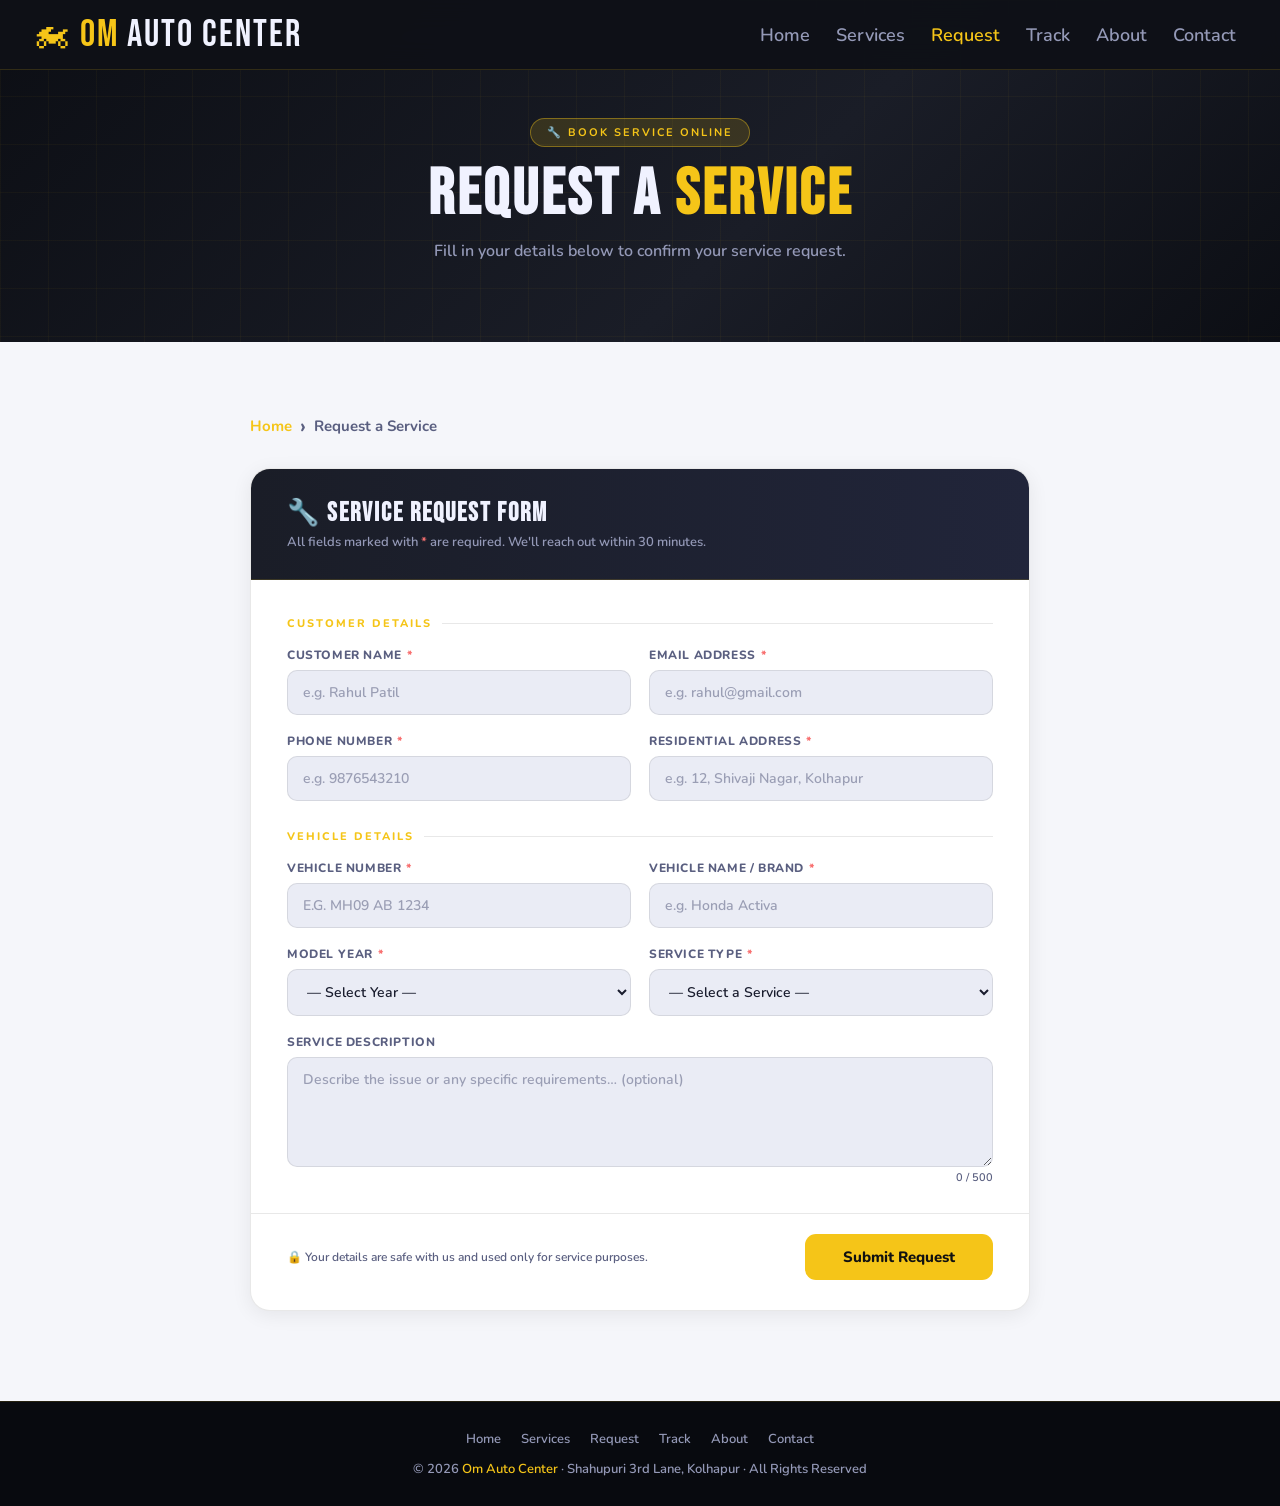
<file: twowheeler/target/classes/static/request.html>
<!DOCTYPE html>
<html lang="en" data-theme="light">

<head>
    <meta charset="UTF-8" />
    <meta name="viewport" content="width=device-width, initial-scale=1.0" />
    <title>Request a Service — Om Auto Center</title>
    <link href="https://fonts.googleapis.com/css2?family=Bebas+Neue&family=Nunito:wght@400;600;700;800&display=swap"
        rel="stylesheet" />

    <!-- Same shared stylesheet -->
    <link rel="stylesheet" href="css/style.css">

    <style>
        /* ══ PAGE HERO (smaller than home hero) ══ */
        .page-hero {
            min-height: 38vh;
            position: relative;
            display: flex;
            align-items: center;
            justify-content: center;
            text-align: center;
            background: linear-gradient(135deg, #0c0e14 0%, #1a1d27 60%, #0c0e14 100%);
            overflow: hidden;
            padding: 100px 20px 60px;
        }

        .page-hero .hero-bg {
            position: absolute;
            inset: 0;
            background: url('https://images.unsplash.com/photo-1558980664-10ea3d24fdb5?w=1400&q=80') center/cover no-repeat;
            opacity: 0.10;
        }

        .page-hero .hero-grid {
            position: absolute;
            inset: 0;
            background-image:
                linear-gradient(rgba(245, 197, 24, 0.04) 1px, transparent 1px),
                linear-gradient(90deg, rgba(245, 197, 24, 0.04) 1px, transparent 1px);
            background-size: 48px 48px;
        }

        .page-hero-content {
            position: relative;
            z-index: 1;
        }

        .page-hero-content .hero-badge {
            display: inline-block;
            background: rgba(245, 197, 24, 0.15);
            border: 1px solid rgba(245, 197, 24, 0.4);
            color: var(--yellow);
            font-size: 11px;
            font-weight: 700;
            letter-spacing: 2px;
            text-transform: uppercase;
            padding: 6px 16px;
            border-radius: 100px;
            margin-bottom: 16px;
        }

        .page-hero-content h1 {
            font-family: 'Bebas Neue', sans-serif;
            font-size: clamp(36px, 7vw, 64px);
            letter-spacing: 3px;
            color: #f0f2ff;
            line-height: 1;
        }

        .page-hero-content h1 span {
            color: var(--yellow);
        }

        .page-hero-content p {
            margin-top: 12px;
            color: #9499b7;
            font-size: clamp(13px, 2vw, 16px);
            font-weight: 600;
            line-height: 1.6;
        }

        /* ══ BREADCRUMB ══ */
        .breadcrumb {
            display: flex;
            align-items: center;
            gap: 8px;
            max-width: 780px;
            margin: 0 auto 28px;
            font-size: 15px;
            font-weight: 700;
            color: var(--text2);
        }

        .breadcrumb a {
            color: var(--yellow);
            text-decoration: none;
            transition: opacity .2s;
        }

        .breadcrumb a:hover {
            opacity: .75;
        }

        .breadcrumb .sep {
            color: var(#000000);
            font-size: 21px;
        }

        /* ══ FORM SECTION ══ */
        #request-form {
            padding: 70px 32px 90px;
            background: var(--bg);
            transition: background .3s;
        }

        /* ══ FORM CARD ══ */
        .form-card {
            max-width: 780px;
            margin: 0 auto;
            background: var(--card);
            border: 1px solid var(--border);
            border-radius: 20px;
            box-shadow: var(--shadow);
            overflow: hidden;
            transition: background .3s;
        }

        /* coloured top strip */
        .form-card-header {
            background: linear-gradient(90deg, #1a1d27, #21253a);
            padding: 28px 36px;
            border-bottom: 1px solid rgba(245, 197, 24, 0.15);
        }

        .form-card-header h2 {
            font-family: 'Bebas Neue', sans-serif;
            font-size: 26px;
            letter-spacing: 2px;
            color: #f0f2ff;
        }

        .form-card-header p {
            font-size: 13px;
            color: #9499b7;
            font-weight: 600;
            margin-top: 4px;
        }

        .form-body {
            padding: 36px 36px 28px;
        }

        /* section divider inside form */
        .form-section-label {
            font-size: 11px;
            font-weight: 800;
            letter-spacing: 2px;
            text-transform: uppercase;
            color: var(--yellow);
            margin-bottom: 16px;
            margin-top: 28px;
            display: flex;
            align-items: center;
            gap: 10px;
        }

        .form-section-label:first-child {
            margin-top: 0;
        }

        .form-section-label::after {
            content: '';
            flex: 1;
            height: 1px;
            background: var(--border);
        }

        /* ══ FORM GRID ══ */
        .form-grid {
            display: grid;
            grid-template-columns: 1fr 1fr;
            gap: 18px;
        }

        .form-group {
            display: flex;
            flex-direction: column;
            gap: 7px;
        }

        .form-group.full {
            grid-column: 1 / -1;
        }

        .form-group label {
            font-size: 12px;
            font-weight: 800;
            color: var(--text2);
            text-transform: uppercase;
            letter-spacing: .6px;
            display: flex;
            align-items: center;
            gap: 5px;
        }

        .required-star {
            color: #f87171;
        }

        .form-group input,
        .form-group select,
        .form-group textarea {
            background: var(--bg2);
            border: 1.5px solid var(--border);
            border-radius: 10px;
            padding: 12px 15px;
            font-family: 'Nunito', sans-serif;
            font-size: 14px;
            font-weight: 600;
            color: var(--text);
            outline: none;
            transition: all .2s;
        }

        .form-group input::placeholder,
        .form-group textarea::placeholder {
            color: var(--text2);
            opacity: .55;
        }

        .form-group input:focus,
        .form-group select:focus,
        .form-group textarea:focus {
            border-color: var(--yellow);
            box-shadow: 0 0 0 3px rgba(245, 197, 24, 0.12);
            background: var(--card);
        }

        /* error state */
        .form-group input.error,
        .form-group select.error,
        .form-group textarea.error {
            border-color: #f87171;
            box-shadow: 0 0 0 3px rgba(248, 113, 113, 0.12);
        }

        .field-error {
            font-size: 11px;
            font-weight: 700;
            color: #f87171;
            display: none;
            margin-top: -2px;
        }

        .field-error.show {
            display: block;
        }

        .form-group select {
            cursor: pointer;
        }

        .form-group textarea {
            resize: vertical;
            min-height: 110px;
        }

        /* character counter */
        .char-count {
            font-size: 11px;
            font-weight: 600;
            color: var(--text2);
            text-align: right;
            margin-top: -4px;
        }

        /* ══ FORM FOOTER ══ */
        .form-footer {
            padding: 20px 36px 30px;
            border-top: 1px solid var(--border);
            display: flex;
            align-items: center;
            justify-content: space-between;
            gap: 16px;
            flex-wrap: wrap;
        }

        .form-note {
            font-size: 12px;
            color: var(--text2);
            font-weight: 600;
            display: flex;
            align-items: center;
            gap: 6px;
        }

        .submit-btn {
            background: var(--yellow);
            color: #111;
            font-family: 'Nunito', sans-serif;
            font-weight: 800;
            font-size: 15px;
            padding: 13px 38px;
            border-radius: 11px;
            border: none;
            cursor: pointer;
            transition: all .2s;
            display: flex;
            align-items: center;
            gap: 8px;
        }

        .submit-btn:hover {
            background: var(--yellow2);
            transform: translateY(-2px);
            box-shadow: 0 8px 24px rgba(245, 197, 24, 0.3);
        }

        .submit-btn:disabled {
            opacity: .6;
            cursor: not-allowed;
            transform: none;
            box-shadow: none;
        }

        /* ══ SUCCESS STATE ══ */
        .success-banner {
            display: none;
            margin: 0 36px 28px;
            padding: 20px 22px;
            background: rgba(34, 197, 94, 0.1);
            border: 1px solid rgba(34, 197, 94, 0.3);
            border-radius: 12px;
            text-align: center;
        }

        .success-banner.show {
            display: block;
        }

        .success-banner .success-icon {
            font-size: 36px;
            margin-bottom: 8px;
        }

        .success-banner h3 {
            font-size: 18px;
            font-weight: 800;
            color: #22c55e;
            margin-bottom: 6px;
        }

        .success-banner p {
            font-size: 14px;
            color: var(--text2);
            font-weight: 600;
        }



        /* ══ MEDIA QUERIES (matching style.css breakpoints) ══ */
        @media (max-width: 1024px) {

            .form-card-header,
            .form-body,
            .form-footer,
            .success-banner {
                padding-left: 28px;
                padding-right: 28px;
            }
        }

        @media (max-width: 768px) {
            #request-form {
                padding: 50px 20px 70px;
            }

            .form-grid {
                grid-template-columns: 1fr;
            }

            .form-card-header {
                padding: 22px 22px;
            }

            .form-body {
                padding: 24px 22px 18px;
            }

            .form-footer {
                padding: 18px 22px 24px;
                flex-direction: column;
                align-items: stretch;
            }

            .submit-btn {
                width: 100%;
                justify-content: center;
            }

            .success-banner {
                margin: 0 22px 22px;
            }

            .page-hero {
                padding: 90px 18px 50px;
            }
        }

        @media (max-width: 600px) {
            #request-form {
                padding: 40px 14px 60px;
            }

            .form-card-header h2 {
                font-size: 22px;
            }

            .breadcrumb {
                font-size: 12px;
            }
        }

        @media (max-width: 400px) {
            #request-form {
                padding: 30px 10px 50px;
            }

            .form-card-header,
            .form-body,
            .form-footer {
                padding-left: 16px;
                padding-right: 16px;
            }

            .success-banner {
                margin: 0 16px 20px;
            }
        }
    </style>
</head>

<body>

    <!-- ══ NAVBAR (exact same as index.html) ══ -->
    <nav>
        <div class="brand">🏍 Om<span> Auto Center</span></div>
        <div class="nav-right">
            <ul class="nav-links" id="navLinks">
                <li><a href="index.html#home">Home</a></li>
                <li><a href="index.html#services">Services</a></li>
                <li><a href="request.html" style="color: var(--yellow);">Request</a></li>
                <li><a href="track.html">Track</a></li>
                <li><a href="index.html#about">About</a></li>
                <li><a href="index.html#contact">Contact</a></li>
            </ul>
            <button class="hamburger" id="hamburger" aria-label="Open menu">☰</button>
        </div>
    </nav>

    <!-- ══ PAGE HERO ══ -->
    <div class="page-hero">
        <div class="hero-bg"></div>
        <div class="hero-grid"></div>
        <div class="page-hero-content">
            <div class="hero-badge">🔧 Book Service Online </div>
            <h1>Request a <span>Service</span></h1>
            <p>Fill in your details below to confirm your service request.</p>
        </div>
    </div>

    <!-- ══ FORM SECTION ══ -->
    <section id="request-form">

        <!-- Breadcrumb -->
        <div class="breadcrumb">
            <a href="index.html">Home</a>
            <span class="sep">›</span>
            <span>Request a Service</span>
        </div>

        <!-- Form Card -->
        <div class="form-card">

            <!-- Card Header -->
            <div class="form-card-header">
                <h2>🔧 Service Request Form</h2>
                <p>All fields marked with <span style="color:#f87171;">*</span> are required. We'll reach out within 30
                    minutes.</p>
            </div>

            <!-- Form Body -->
            <div class="form-body">

                <!-- ── CUSTOMER DETAILS ── -->
                <div class="form-section-label">Customer Details</div>
                <div class="form-grid">

                    <div class="form-group">
                        <label>Customer Name <span class="required-star">*</span></label>
                        <input type="text" id="cust-name" placeholder="e.g. Rahul Patil" autocomplete="name" />
                        <span class="field-error" id="err-name">Please enter your full name.</span>
                    </div>

                    <div class="form-group">
                        <label>Email Address <span class="required-star">*</span></label>
                        <input type="email" id="cust-email" placeholder="e.g. rahul@gmail.com" autocomplete="email" />
                        <span class="field-error" id="err-email">Please enter a valid email address.</span>
                    </div>

                    <div class="form-group">
                        <label>Phone Number <span class="required-star">*</span></label>
                        <input type="tel" id="cust-phone" placeholder="e.g. 9876543210" maxlength="10"
                            autocomplete="tel" />
                        <span class="field-error" id="err-phone">Please enter a valid 10-digit mobile number.</span>
                    </div>

                    <div class="form-group">
                        <label>Residential Address <span class="required-star">*</span></label>
                        <input type="text" id="cust-address" placeholder="e.g. 12, Shivaji Nagar, Kolhapur"
                            autocomplete="street-address" />
                        <span class="field-error" id="err-address">Please enter your address.</span>
                    </div>

                </div>

                <!-- ── VEHICLE DETAILS ── -->
                <div class="form-section-label">Vehicle Details</div>
                <div class="form-grid">

                    <div class="form-group">
                        <label>Vehicle Number <span class="required-star">*</span></label>
                        <input type="text" id="veh-number" placeholder="e.g. MH09 AB 1234"
                            style="text-transform:uppercase;" />
                        <span class="field-error" id="err-veh-number">Please enter your vehicle registration
                            number.</span>
                    </div>

                    <div class="form-group">
                        <label>Vehicle Name / Brand <span class="required-star">*</span></label>
                        <input type="text" id="veh-name" placeholder="e.g. Honda Activa" />
                        <span class="field-error" id="err-veh-name">Please enter the vehicle name or brand.</span>
                    </div>

                    <div class="form-group">
                        <label>Model Year <span class="required-star">*</span></label>
                        <select id="veh-year">
                            <option value="">— Select Year —</option>
                            <option>2026</option>
                            <option>2025</option>
                            <option>2024</option>
                            <option>2023</option>
                            <option>2022</option>
                            <option>2021</option>
                            <option>2020</option>
                            <option>2019</option>
                            <option>2018</option>
                            <option>2017</option>
                            <option>2016</option>
                            <option>2015</option>
                            <option>2014</option>
                            <option>2013</option>
                            <option>2012</option>
                            <option>2011</option>
                            <option>2010</option>
                            <option>Before 2010</option>
                        </select>
                        <span class="field-error" id="err-veh-year">Please select the model year.</span>
                    </div>

                    <div class="form-group">
                        <label>Service Type <span class="required-star">*</span></label>
                        <select id="veh-service">
                            <option value="">— Select a Service —</option>
                            <option>General Repair</option>
                            <option>Oil &amp; Fluid Service</option>
                            <option>Periodic Maintenance</option>
                            <option>Tyre &amp; Wheel</option>
                            <option>Electricals</option>
                            <option>Washing &amp; Detailing</option>
                            <option>Other</option>
                        </select>
                        <span class="field-error" id="err-veh-service">Please select a service type.</span>
                    </div>

                    <!-- Service Description — full width -->
                    <div class="form-group full">
                        <label>Service Description</label>
                        <textarea id="veh-desc"
                            placeholder="Describe the issue or any specific requirements… (optional)"
                            maxlength="500"></textarea>
                        <div class="char-count"><span id="charCount">0</span> / 500</div>
                    </div>

                </div>
            </div>
            <!-- /form-body -->

            <!-- Success Banner (hidden initially) -->
            <div class="success-banner" id="successBanner">
                <div class="success-icon">✅</div>
                <h3>Request Submitted Successfully!</h3>
                <p>We've received your service request.</p>
                <p style="margin-top:8px; font-size:13px;">You can track your service status using your <strong>vehicle number</strong> on the Track page.</p>
            </div>

            <!-- Form Footer -->
            <div class="form-footer">
                <div class="form-note">
                    🔒 Your details are safe with us and used only for service purposes.
                </div>
                <button class="submit-btn" id="submitBtn" onclick="submitForm()">
                    Submit Request
                </button>
            </div>

        </div>
        <!-- /form-card -->

    </section>

    <!-- ══ FOOTER (exact same as index.html) ══ -->
    <footer>
        <div class="footer-links">
            <a href="index.html#home">Home</a>
            <a href="index.html#services">Services</a>
            <a href="request.html">Request</a>
            <a href="track.html">Track</a>
            <a href="index.html#about">About</a>
            <a href="index.html#contact">Contact</a>
        </div>
        <p>© 2026 <span>Om Auto Center</span> · Shahupuri 3rd Lane, Kolhapur · All Rights Reserved</p>
    </footer>

    <!-- Same shared JS -->
    <script src="js/script.js"></script>

    <script>
        /* ── CHARACTER COUNTER ── */
        const textarea = document.getElementById('veh-desc');
        const charCount = document.getElementById('charCount');
        textarea.addEventListener('input', () => {
            charCount.textContent = textarea.value.length;
        });

        /* ── VEHICLE NUMBER: auto-uppercase ── */
        document.getElementById('veh-number').addEventListener('input', function () {
            this.value = this.value.toUpperCase();
        });

        /* ── PHONE: digits only ── */
        document.getElementById('cust-phone').addEventListener('input', function () {
            this.value = this.value.replace(/\D/g, '').slice(0, 10);
        });

        /* ── VALIDATION HELPERS ── */
        function setError(fieldId, errId, show) {
            const field = document.getElementById(fieldId);
            const err = document.getElementById(errId);
            if (show) {
                field.classList.add('error');
                err.classList.add('show');
            } else {
                field.classList.remove('error');
                err.classList.remove('show');
            }
            return !show;
        }

        function validateForm() {
            let valid = true;

            const name = document.getElementById('cust-name').value.trim();
            const email = document.getElementById('cust-email').value.trim();
            const phone = document.getElementById('cust-phone').value.trim();
            const address = document.getElementById('cust-address').value.trim();
            const vNum = document.getElementById('veh-number').value.trim();
            const vName = document.getElementById('veh-name').value.trim();
            const vYear = document.getElementById('veh-year').value;
            const vSvc = document.getElementById('veh-service').value;

            if (!setError('cust-name', 'err-name', !name)) valid = false;
            if (!setError('cust-email', 'err-email', !/^[^\s@]+@[^\s@]+\.[^\s@]+$/.test(email))) valid = false;
            if (!setError('cust-phone', 'err-phone', phone.length !== 10)) valid = false;
            if (!setError('cust-address', 'err-address', !address)) valid = false;
            if (!setError('veh-number', 'err-veh-number', !vNum)) valid = false;
            if (!setError('veh-name', 'err-veh-name', !vName)) valid = false;
            if (!setError('veh-year', 'err-veh-year', !vYear)) valid = false;
            if (!setError('veh-service', 'err-veh-service', !vSvc)) valid = false;

            return valid;
        }

        /* Clear error on input */
        ['cust-name', 'cust-email', 'cust-phone', 'cust-address',
            'veh-number', 'veh-name', 'veh-year', 'veh-service'].forEach(id => {
                const el = document.getElementById(id);
                el.addEventListener('input', () => el.classList.remove('error'));
                el.addEventListener('change', () => el.classList.remove('error'));
            });

        /* ── SUBMIT ── */
       function submitForm() {
    if (!validateForm()) return;

    const btn = document.getElementById('submitBtn');
    btn.disabled = true;
    btn.textContent = 'Submitting…';

    const data = {
        customerName:  document.getElementById('cust-name').value.trim(),
        email:         document.getElementById('cust-email').value.trim(),
        phone:         document.getElementById('cust-phone').value.trim(),
        address:       document.getElementById('cust-address').value.trim(),
        vehicleNumber: document.getElementById('veh-number').value.trim(),
        vehicleName:   document.getElementById('veh-name').value.trim(),
        modelYear:     document.getElementById('veh-year').value,
        serviceType:   document.getElementById('veh-service').value,
        description:   document.getElementById('veh-desc').value.trim()
    };

    fetch('http://localhost:8080/api/service/request', {
        method: 'POST',
        headers: { 'Content-Type': 'application/json' },
        body: JSON.stringify(data)
    })
    .then(res => res.json())
    .then(savedData => {
        // Show success banner
        document.getElementById('successBanner').classList.add('show');
        document.getElementById('successBanner').scrollIntoView({ behavior: 'smooth', block: 'center' });

        // Reset form
        ['cust-name','cust-email','cust-phone','cust-address',
         'veh-number','veh-name','veh-desc'].forEach(id => document.getElementById(id).value = '');
        document.getElementById('veh-year').value = '';
        document.getElementById('veh-service').value = '';
        document.getElementById('charCount').textContent = '0';

        btn.disabled = false;
        btn.textContent = 'Submit Another Request';
        btn.onclick = () => {
            document.getElementById('successBanner').classList.remove('show');
            btn.textContent = 'Submit Request';
            btn.onclick = submitForm;
            window.scrollTo({ top: 0, behavior: 'smooth' });
        };
    })
    .catch(err => {
        alert('Something went wrong. Please make sure the server is running and try again.');
        btn.disabled = false;
        btn.textContent = 'Submit Request';
    });
}
    </script>

</body>

</html>
</file>
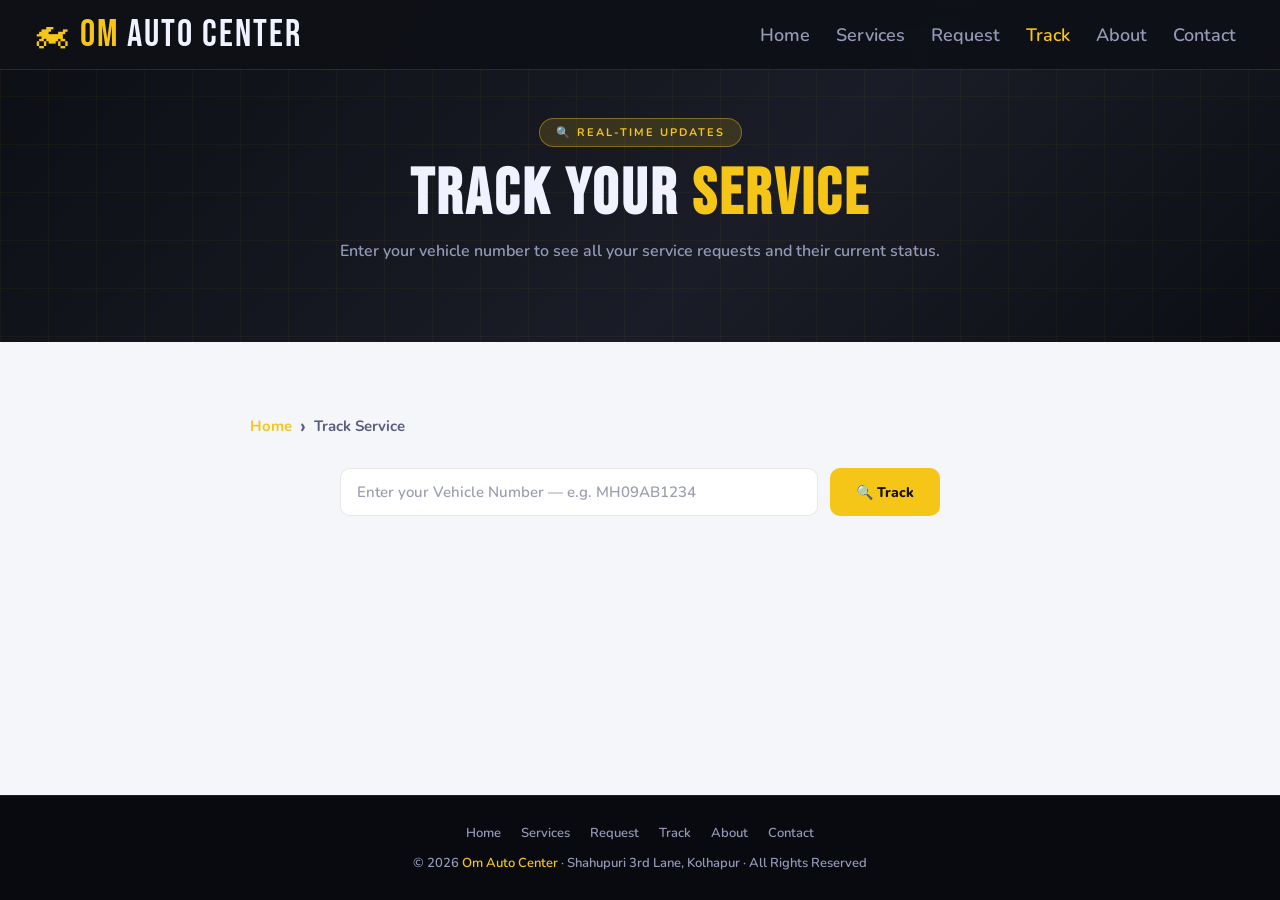
<file: twowheeler/target/classes/static/track.html>
<!DOCTYPE html>
<html lang="en" data-theme="light">
<head>
    <meta charset="UTF-8"/>
    <meta name="viewport" content="width=device-width, initial-scale=1.0"/>
    <title>Track Service — Om Auto Center</title>
    <link href="https://fonts.googleapis.com/css2?family=Bebas+Neue&family=Nunito:wght@400;600;700;800&display=swap" rel="stylesheet"/>

    <!-- Shared stylesheet -->
    <link rel="stylesheet" href="css/style.css">

    <style>

        /* ══ PAGE HERO ══ */
        .page-hero {
            min-height: 38vh;
            position: relative;
            display: flex; align-items: center; justify-content: center; text-align: center;
            background: linear-gradient(135deg, #0c0e14 0%, #1a1d27 60%, #0c0e14 100%);
            overflow: hidden;
            padding: 100px 20px 60px;
        }
        .page-hero .hero-bg {
            position: absolute; inset: 0;
            background: url('https://images.unsplash.com/photo-1558980664-10ea3d24fdb5?w=1400&q=80') center/cover no-repeat;
            opacity: 0.10;
        }
        .page-hero .hero-grid {
            position: absolute; inset: 0;
            background-image:
                linear-gradient(rgba(245,197,24,0.04) 1px, transparent 1px),
                linear-gradient(90deg, rgba(245,197,24,0.04) 1px, transparent 1px);
            background-size: 48px 48px;
        }
        .page-hero-content { position: relative; z-index: 1; }
        .page-hero-content .hero-badge {
            display: inline-block;
            background: rgba(245,197,24,0.15); border: 1px solid rgba(245,197,24,0.4);
            color: var(--yellow); font-size: 11px; font-weight: 700;
            letter-spacing: 2px; text-transform: uppercase;
            padding: 6px 16px; border-radius: 100px; margin-bottom: 16px;
        }
        .page-hero-content h1 {
            font-family: 'Bebas Neue', sans-serif;
            font-size: clamp(36px, 7vw, 64px);
            letter-spacing: 3px; color: #f0f2ff; line-height: 1;
        }
        .page-hero-content h1 span { color: var(--yellow); }
        .page-hero-content p {
            margin-top: 12px; color: #9499b7;
            font-size: clamp(13px, 2vw, 16px); font-weight: 600; line-height: 1.6;
        }

        /* ══ BREADCRUMB ══ */
        .breadcrumb {
            display: flex; align-items: center; gap: 8px;
            max-width: 780px; margin: 0 auto 28px;
            font-size: 15px; font-weight: 700; color: var(--text2);
        }
        .breadcrumb a { color: var(--yellow); text-decoration: none; transition: opacity .2s; }
        .breadcrumb a:hover { opacity: .75; }
        .breadcrumb .sep { font-size: 21px; }

        /* ══ TRACK SECTION ══ */
        #track-section {
            padding: 70px 32px 90px;
            background: var(--bg);
            transition: background .3s;
        }

        /* ══ SEARCH BAR ══ */
        .search-wrap {
            max-width: 600px; margin: 0 auto 40px;
        }
        .search-bar {
            display: flex; gap: 12px;
        }
        .search-bar input {
            flex: 1;
            background: var(--card);
            border: 1.5px solid var(--border);
            border-radius: 10px; padding: 13px 16px;
            font-family: 'Nunito', sans-serif; font-size: 15px; font-weight: 600;
            color: var(--text); outline: none; transition: all .2s;
        }
        .search-bar input::placeholder { color: var(--text2); opacity: .6; }
        .search-bar input:focus {
            border-color: var(--yellow);
            box-shadow: 0 0 0 3px rgba(245,197,24,0.12);
        }
        .search-bar button {
            background: var(--yellow); color: #111;
            font-family: 'Nunito', sans-serif; font-weight: 800; font-size: 14px;
            padding: 13px 26px; border-radius: 10px;
            border: none; cursor: pointer; transition: all .2s; white-space: nowrap;
        }
        .search-bar button:hover { background: var(--yellow2); transform: translateY(-2px); }

        /* ══ RESULTS AREA ══ */
        .results-wrap { max-width: 780px; margin: 0 auto; }

        /* result count label */
        .result-count {
            font-size: 13px; font-weight: 700; color: var(--text2);
            margin-bottom: 18px; display: none;
        }
        .result-count span { color: var(--yellow); font-size: 15px; }

        /* ══ REQUEST CARD ══ */
        .request-card {
            background: var(--card);
            border: 1px solid var(--border);
            border-radius: 16px;
            padding: 24px 26px;
            margin-bottom: 18px;
            box-shadow: var(--shadow);
            transition: all .25s;
            position: relative;
            overflow: hidden;
        }
        .request-card::before {
            content: '';
            position: absolute; top: 0; left: 0; bottom: 0; width: 4px;
            border-radius: 16px 0 0 16px;
        }
        .request-card.status-pending::before    { background: #f97316; }
        .request-card.status-inprogress::before { background: #60a5fa; }
        .request-card.status-completed::before  { background: #22c55e; }

        .request-card:hover { transform: translateY(-3px); box-shadow: 0 12px 32px rgba(0,0,0,0.1); }

        /* card top row */
        .card-top {
            display: flex; align-items: flex-start;
            justify-content: space-between; gap: 12px;
            margin-bottom: 16px; flex-wrap: wrap;
        }
        .card-vehicle h3 {
            font-size: 17px; font-weight: 800; color: var(--text);
            margin-bottom: 3px;
        }
        .card-vehicle p {
            font-size: 13px; font-weight: 700; color: var(--text2);
            letter-spacing: .5px;
        }

        /* status badge */
        .status-badge {
            font-size: 11px; font-weight: 800;
            padding: 5px 14px; border-radius: 100px;
            text-transform: uppercase; letter-spacing: .8px;
            white-space: nowrap; flex-shrink: 0;
        }
        .badge-pending    { background: rgba(249,115,22,0.12); color: #f97316; border: 1px solid rgba(249,115,22,0.25); }
        .badge-inprogress { background: rgba(96,165,250,0.12); color: #60a5fa; border: 1px solid rgba(96,165,250,0.25); }
        .badge-completed  { background: rgba(34,197,94,0.12);  color: #22c55e; border: 1px solid rgba(34,197,94,0.25); }

        /* card details grid */
        .card-details {
            display: grid; grid-template-columns: 1fr 1fr;
            gap: 12px; margin-bottom: 18px;
        }
        .detail-item { display: flex; flex-direction: column; gap: 3px; }
        .detail-label {
            font-size: 11px; font-weight: 700; color: var(--text2);
            text-transform: uppercase; letter-spacing: .8px;
        }
        .detail-value {
            font-size: 14px; font-weight: 700; color: var(--text);
        }

        /* completed date row */
        .completed-date-row {
            display: flex; align-items: center; gap: 8px;
            margin-bottom: 16px;
            padding: 10px 14px;
            background: rgba(34,197,94,0.08);
            border: 1px solid rgba(34,197,94,0.2);
            border-radius: 9px;
            font-size: 13px; font-weight: 700; color: #22c55e;
        }

        /* card bottom row — buttons */
        .card-bottom {
            display: flex; justify-content: flex-end;
            border-top: 1px solid var(--border);
            padding-top: 16px;
        }

        /* delete button */
        .btn-delete {
            background: transparent;
            color: #f87171;
            border: 1.5px solid rgba(248,113,113,0.3);
            font-family: 'Nunito', sans-serif; font-weight: 800; font-size: 13px;
            padding: 9px 20px; border-radius: 9px;
            cursor: pointer; transition: all .2s;
            display: flex; align-items: center; gap: 6px;
        }
        .btn-delete:hover {
            background: rgba(248,113,113,0.1);
            border-color: #f87171;
            transform: translateY(-1px);
        }

        /* view bill button */
        .btn-bill {
            background: var(--yellow); color: #111;
            font-family: 'Nunito', sans-serif; font-weight: 800; font-size: 13px;
            padding: 9px 20px; border-radius: 9px;
            border: none; cursor: pointer; transition: all .2s;
            display: flex; align-items: center; gap: 6px;
        }
        .btn-bill:hover { background: var(--yellow2); transform: translateY(-1px); }

        /* ══ EMPTY / NOT FOUND STATE ══ */
        .not-found {
            text-align: center; padding: 50px 20px;
            display: none;
        }
        .not-found.show { display: block; }
        .not-found .nf-icon { font-size: 48px; margin-bottom: 14px; }
        .not-found h3 { font-size: 18px; font-weight: 800; color: var(--text); margin-bottom: 8px; }
        .not-found p { font-size: 14px; color: var(--text2); font-weight: 600; }

        /* ══ DELETE CONFIRM MODAL ══ */
        .modal-overlay {
            display: none;
            position: fixed; inset: 0; z-index: 1000;
            background: rgba(0,0,0,0.5);
            align-items: center; justify-content: center;
            padding: 20px;
        }
        .modal-overlay.show { display: flex; }
        .modal {
            background: var(--card);
            border: 1px solid var(--border);
            border-radius: 16px;
            padding: 32px 28px;
            max-width: 420px; width: 100%;
            box-shadow: 0 20px 60px rgba(0,0,0,0.3);
            text-align: center;
        }
        .modal-icon { font-size: 40px; margin-bottom: 14px; }
        .modal h3 { font-size: 18px; font-weight: 800; color: var(--text); margin-bottom: 8px; }
        .modal p  { font-size: 14px; color: var(--text2); font-weight: 600; margin-bottom: 24px; line-height: 1.6; }
        .modal-btns { display: flex; gap: 12px; justify-content: center; }
        .btn-cancel {
            background: transparent; color: var(--text);
            font-family: 'Nunito', sans-serif; font-weight: 800; font-size: 14px;
            padding: 11px 24px; border-radius: 9px;
            border: 1.5px solid var(--border); cursor: pointer; transition: all .2s;
        }
        .btn-cancel:hover { border-color: var(--text2); }
        .btn-confirm-delete {
            background: #f87171; color: #fff;
            font-family: 'Nunito', sans-serif; font-weight: 800; font-size: 14px;
            padding: 11px 24px; border-radius: 9px;
            border: none; cursor: pointer; transition: all .2s;
        }
        .btn-confirm-delete:hover { background: #ef4444; }

        /* ══ MEDIA QUERIES ══ */
        @media (max-width: 768px) {
            #track-section { padding: 50px 20px 70px; }
            .search-bar { flex-direction: column; }
            .search-bar input, .search-bar button { width: 100%; }
            .card-details { grid-template-columns: 1fr; gap: 10px; }
            .page-hero { padding: 90px 18px 50px; }
            .request-card { padding: 20px 18px; }
        }
        @media (max-width: 600px) {
            .card-top { flex-direction: column; align-items: flex-start; }
            .breadcrumb { font-size: 12px; }
        }
        @media (max-width: 400px) {
            #track-section { padding: 30px 10px 50px; }
            .request-card { padding: 16px 14px; }
        }

        /* ══ PUSH FOOTER TO BOTTOM ══ */
        body {
            display: flex;
            flex-direction: column;
            min-height: 100vh;
            }

#track-section {
    flex: 1;
}
    </style>
</head>
<body>

<!-- ══ NAVBAR ══ -->
<nav>
    <div class="brand">🏍 Om<span> Auto Center</span></div>
    <div class="nav-right">
        <ul class="nav-links" id="navLinks">
            <li><a href="index.html#home">Home</a></li>
            <li><a href="index.html#services">Services</a></li>
            <li><a href="request.html">Request</a></li>
            <li><a href="track.html" style="color: var(--yellow);">Track</a></li>
            <li><a href="index.html#about">About</a></li>
            <li><a href="index.html#contact">Contact</a></li>
        </ul>
        <button class="hamburger" id="hamburger" aria-label="Open menu">☰</button>
    </div>
</nav>

<!-- ══ PAGE HERO ══ -->
<div class="page-hero">
    <div class="hero-bg"></div>
    <div class="hero-grid"></div>
    <div class="page-hero-content">
        <div class="hero-badge">🔍 Real-Time Updates</div>
        <h1>Track Your <span>Service</span></h1>
        <p>Enter your vehicle number to see all your service requests and their current status.</p>
    </div>
</div>

<!-- ══ TRACK SECTION ══ -->
<section id="track-section">

    <!-- Breadcrumb -->
    <div class="breadcrumb">
        <a href="index.html">Home</a>
        <span class="sep">›</span>
        <span>Track Service</span>
    </div>

    <!-- Search Bar -->
    <div class="search-wrap">
        <div class="search-bar">
            <input
                    type="text"
                    id="vehicleInput"
                    placeholder="Enter your Vehicle Number — e.g. MH09AB1234"
                    autocomplete="off"
            />
            <button onclick="trackRequests()">🔍 Track</button>
        </div>
    </div>

    <!-- Results -->
    <div class="results-wrap">

        <!-- Result count -->
        <div class="result-count" id="resultCount">
            Showing <span id="countNum">0</span> request(s) for your vehicle
        </div>

        <!-- Cards list -->
        <div id="cardsList"></div>

        <!-- Not found -->
        <div class="not-found" id="notFound">
            <div class="nf-icon">🔍</div>
            <h3>No Requests Found</h3>
            <p>No service requests found for that vehicle number.<br>Please check and try again.</p>
        </div>

    </div>
</section>

<!-- ══ DELETE CONFIRM MODAL ══ -->
<div class="modal-overlay" id="deleteModal">
    <div class="modal">
        <div class="modal-icon">🗑️</div>
        <h3>Delete Request?</h3>
        <p>Are you sure you want to delete this service request? This action cannot be undone.</p>
        <div class="modal-btns">
            <button class="btn-cancel" onclick="closeModal()">Cancel</button>
            <button class="btn-confirm-delete" onclick="confirmDelete()">Yes, Delete</button>
        </div>
    </div>
</div>

<!-- ══ FOOTER ══ -->
<footer>
    <div class="footer-links">
        <a href="index.html#home">Home</a>
        <a href="index.html#services">Services</a>
        <a href="request.html">Request</a>
        <a href="track.html">Track</a>
        <a href="index.html#about">About</a>
        <a href="index.html#contact">Contact</a>
    </div>
    <p>© 2026 <span>Om Auto Center</span> · Shahupuri 3rd Lane, Kolhapur · All Rights Reserved</p>
</footer>

<!-- Shared JS -->
<script src="js/script.js"></script>

<script>
    let deleteTargetId = null;

    /* ── TRACK REQUESTS ── */
    function trackRequests() {
        const input = document.getElementById('vehicleInput').value.trim();
        if (!input) {
            alert('Please enter your vehicle number.');
            return;
        }

        const cardsList  = document.getElementById('cardsList');
        const notFound   = document.getElementById('notFound');
        const resultCount = document.getElementById('resultCount');

        // Reset
        cardsList.innerHTML = '';
        notFound.classList.remove('show');
        resultCount.style.display = 'none';

        fetch(`http://localhost:8080/api/service/track?vehicleNumber=${encodeURIComponent(input)}`)
            .then(res => res.json())
            .then(data => {
                if (!data || data.length === 0) {
                    notFound.classList.add('show');
                    return;
                }

                // Show count
                document.getElementById('countNum').textContent = data.length;
                resultCount.style.display = 'block';

                // Render cards
                data.forEach(req => {
                    cardsList.innerHTML += buildCard(req);
                });
            })
            .catch(() => {
                alert('Something went wrong. Please make sure the server is running.');
            });
    }

    /* ── BUILD CARD HTML ── */
    function buildCard(req) {
        const status = req.status;

        // Status badge class
        let badgeClass = '';
        let badgeLabel = '';
        if (status === 'Pending') {
            badgeClass = 'badge-pending';
            badgeLabel = '🟡 Pending';
        } else if (status === 'In Progress') {
            badgeClass = 'badge-inprogress';
            badgeLabel = '🔵 In Progress';
        } else if (status === 'Completed') {
            badgeClass = 'badge-completed';
            badgeLabel = '🟢 Completed';
        }

        // Card left border class
        let cardClass = '';
        if (status === 'Pending')     cardClass = 'status-pending';
        if (status === 'In Progress') cardClass = 'status-inprogress';
        if (status === 'Completed')   cardClass = 'status-completed';

        // Completed date row (only when completed)
        let completedDateRow = '';
        if (status === 'Completed' && req.completedAt) {
            completedDateRow = `
                <div class="completed-date-row">
                    ✅ Service completed on: <strong>${formatDate(req.completedAt)}</strong>
                </div>`;
        }

        // Bottom button
        let bottomBtn = '';
        if (status === 'Pending') {
            bottomBtn = `
                <button class="btn-delete" onclick="openDeleteModal(${req.id})">
                    🗑️ Delete Request
                </button>`;
        } else if (status === 'Completed') {
            bottomBtn = `
                <button class="btn-bill" onclick="viewBill(${req.id})">
                    🧾 View Bill
                </button>`;
        }

        return `
        <div class="request-card ${cardClass}" id="card-${req.id}">
            <div class="card-top">
                <div class="card-vehicle">
                    <h3>${req.vehicleName}</h3>
                    <p>${req.vehicleNumber}</p>
                </div>
                <span class="status-badge ${badgeClass}">${badgeLabel}</span>
            </div>

            <div class="card-details">
                <div class="detail-item">
                    <span class="detail-label">Service Type</span>
                    <span class="detail-value">${req.serviceType}</span>
                </div>
                <div class="detail-item">
                    <span class="detail-label">Submitted On</span>
                    <span class="detail-value">${formatDate(req.submittedAt)}</span>
                </div>
            </div>

            ${completedDateRow}

            <div class="card-bottom">
                ${bottomBtn}
            </div>
        </div>`;
    }

    /* ── FORMAT DATE ── */
    function formatDate(dateStr) {
        if (!dateStr) return '—';
        const d = new Date(dateStr);
        return d.toLocaleDateString('en-IN', { day: '2-digit', month: 'short', year: 'numeric' });
    }

    /* ── DELETE MODAL ── */
    function openDeleteModal(id) {
        deleteTargetId = id;
        document.getElementById('deleteModal').classList.add('show');
    }

    function closeModal() {
        deleteTargetId = null;
        document.getElementById('deleteModal').classList.remove('show');
    }

    function confirmDelete() {
        if (!deleteTargetId) return;

        fetch(`http://localhost:8080/api/service/request/${deleteTargetId}`, {
            method: 'DELETE'
        })
        .then(res => {
            if (res.ok) {
                // Remove card from UI
                document.getElementById(`card-${deleteTargetId}`).remove();
                closeModal();

                // Update count
                const remaining = document.querySelectorAll('.request-card').length;
                document.getElementById('countNum').textContent = remaining;

                // Show not found if no cards left
                if (remaining === 0) {
                    document.getElementById('resultCount').style.display = 'none';
                    document.getElementById('notFound').classList.add('show');
                }
            } else {
                alert('Could not delete. Please try again.');
                closeModal();
            }
        })
        .catch(() => {
            alert('Something went wrong. Please try again.');
            closeModal();
        });
    }

    /* ── VIEW BILL (placeholder for now) ── */
    function viewBill(id) {
        alert('Bill feature coming soon for Request ID: ' + id);
    }

    /* ── ENTER KEY on search ── */
    document.getElementById('vehicleInput').addEventListener('keydown', function (e) {
        if (e.key === 'Enter') trackRequests();
    });

    /* ── CLOSE MODAL on overlay click ── */
    document.getElementById('deleteModal').addEventListener('click', function (e) {
        if (e.target === this) closeModal();
    });
</script>

</body>
</html>
</file>
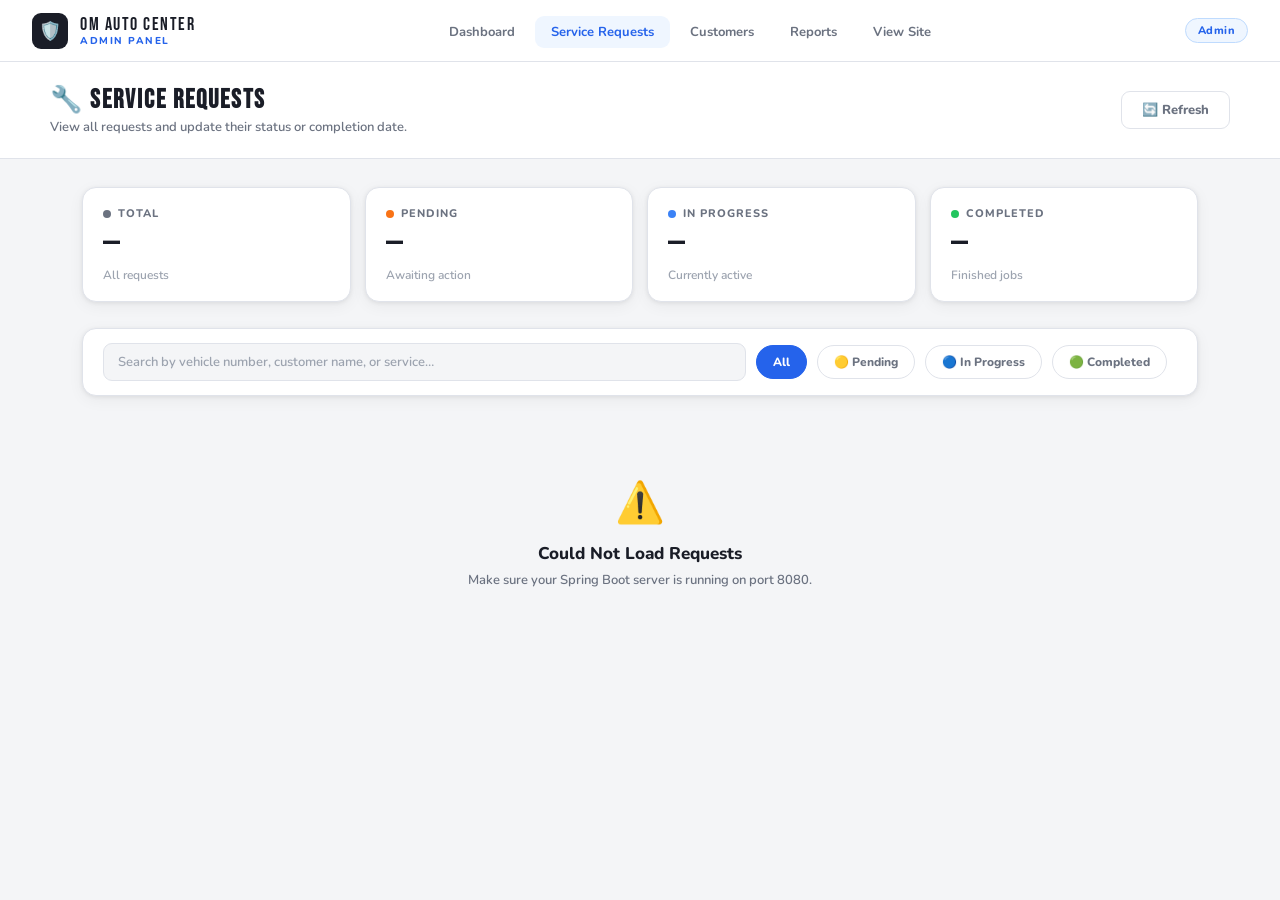
<file: twowheeler/target/classes/static/admin/admin-service.html>
<!DOCTYPE html>
<html lang="en">

<head>
    <meta charset="UTF-8" />
    <meta name="viewport" content="width=device-width, initial-scale=1.0" />
    <title>Update Service Status — Om Auto Center Admin</title>
    <link href="https://fonts.googleapis.com/css2?family=Bebas+Neue&family=Nunito:wght@400;600;700;800&display=swap"
          rel="stylesheet" />

    <style>
        /* ══ RESET & BASE ══ */
        *, *::before, *::after { box-sizing: border-box; margin: 0; padding: 0; }

        :root {
            --bg:       #f4f5f7;
            --bg2:      #eaecf0;
            --card:     #ffffff;
            --border:   #e0e3ea;
            --text:     #1a1d27;
            --text2:    #6b7280;
            --text3:    #9ca3af;
            --accent:   #2563eb;
            --accent2:  #1d4ed8;
            --shadow:   0 1px 4px rgba(0,0,0,0.07), 0 4px 16px rgba(0,0,0,0.05);
            --radius:   14px;
            --radius-sm:9px;
        }

        body {
            font-family: 'Nunito', sans-serif;
            background: var(--bg);
            color: var(--text);
            min-height: 100vh;
            display: flex;
            flex-direction: column;
        }

        /* ══ ADMIN NAVBAR ══ */
        .admin-nav {
            background: #ffffff;
            border-bottom: 1.5px solid var(--border);
            height: 62px;
            display: flex;
            align-items: center;
            justify-content: space-between;
            padding: 0 32px;
            position: sticky;
            top: 0;
            z-index: 200;
        }

        .nav-brand {
            display: flex;
            align-items: center;
            gap: 12px;
        }

        .nav-logo-box {
            width: 36px;
            height: 36px;
            background: #1a1d27;
            border-radius: 9px;
            display: flex;
            align-items: center;
            justify-content: center;
            font-size: 18px;
            flex-shrink: 0;
        }

        .nav-brand-text {
            display: flex;
            flex-direction: column;
            line-height: 1.2;
        }

        .nav-brand-name {
            font-family: 'Bebas Neue', sans-serif;
            font-size: 18px;
            letter-spacing: 1.5px;
            color: #1a1d27;
        }

        .nav-brand-sub {
            font-size: 10px;
            font-weight: 800;
            color: var(--accent);
            text-transform: uppercase;
            letter-spacing: 1.5px;
        }

        .nav-links {
            display: flex;
            align-items: center;
            gap: 4px;
            list-style: none;
        }

        .nav-links a {
            text-decoration: none;
            font-size: 13px;
            font-weight: 700;
            color: var(--text2);
            padding: 7px 16px;
            border-radius: var(--radius-sm);
            transition: all .2s;
        }

        .nav-links a:hover {
            background: var(--bg);
            color: var(--text);
        }

        .nav-links a.active {
            background: #eff6ff;
            color: var(--accent);
        }

        .nav-right {
            display: flex;
            align-items: center;
            gap: 12px;
        }

        .admin-badge {
            font-size: 11px;
            font-weight: 800;
            padding: 4px 12px;
            border-radius: 100px;
            background: #eff6ff;
            color: var(--accent);
            border: 1px solid #bfdbfe;
            letter-spacing: .5px;
        }

        .hamburger-admin {
            display: none;
            background: none;
            border: none;
            font-size: 22px;
            cursor: pointer;
            color: var(--text);
        }

        /* ══ PAGE HEADER ══ */
        .page-header {
            background: #ffffff;
            border-bottom: 1.5px solid var(--border);
            padding: 22px 32px;
        }

        .page-header-inner {
            max-width: 1180px;
            margin: 0 auto;
            display: flex;
            align-items: center;
            justify-content: space-between;
            gap: 16px;
            flex-wrap: wrap;
        }

        .page-header h1 {
            font-family: 'Bebas Neue', sans-serif;
            font-size: 26px;
            letter-spacing: 2px;
            color: var(--text);
        }

        .page-header p {
            font-size: 13px;
            color: var(--text2);
            font-weight: 600;
            margin-top: 2px;
        }

        .header-actions {
            display: flex;
            gap: 10px;
            align-items: center;
        }

        .refresh-btn {
            font-family: 'Nunito', sans-serif;
            font-size: 13px;
            font-weight: 800;
            padding: 9px 20px;
            border-radius: var(--radius-sm);
            border: 1.5px solid var(--border);
            background: #ffffff;
            color: var(--text2);
            cursor: pointer;
            transition: all .2s;
            display: flex;
            align-items: center;
            gap: 6px;
        }

        .refresh-btn:hover {
            border-color: var(--accent);
            color: var(--accent);
            background: #eff6ff;
        }

        /* ══ MAIN CONTENT ══ */
        .main {
            max-width: 1180px;
            margin: 0 auto;
            padding: 28px 32px 60px;
            width: 100%;
            flex: 1;
        }

        /* ══ SUMMARY STRIP ══ */
        .summary-grid {
            display: grid;
            grid-template-columns: repeat(4, minmax(0, 1fr));
            gap: 14px;
            margin-bottom: 26px;
        }

        .summary-card {
            background: var(--card);
            border: 1px solid var(--border);
            border-radius: var(--radius);
            padding: 18px 20px;
            box-shadow: var(--shadow);
            display: flex;
            flex-direction: column;
            gap: 6px;
        }

        .summary-label {
            font-size: 11px;
            font-weight: 800;
            color: var(--text2);
            text-transform: uppercase;
            letter-spacing: 1px;
            display: flex;
            align-items: center;
            gap: 7px;
        }

        .summary-dot {
            width: 8px;
            height: 8px;
            border-radius: 50%;
            flex-shrink: 0;
        }

        .dot-all      { background: #6b7280; }
        .dot-pending  { background: #f97316; }
        .dot-progress { background: #3b82f6; }
        .dot-done     { background: #22c55e; }

        .summary-value {
            font-family: 'Bebas Neue', sans-serif;
            font-size: 34px;
            letter-spacing: 1px;
            color: var(--text);
            line-height: 1;
        }

        .summary-sub {
            font-size: 12px;
            font-weight: 600;
            color: var(--text3);
        }

        /* ══ TOOLBAR ══ */
        .toolbar {
            background: var(--card);
            border: 1px solid var(--border);
            border-radius: var(--radius);
            padding: 14px 20px;
            display: flex;
            align-items: center;
            gap: 10px;
            flex-wrap: wrap;
            margin-bottom: 20px;
            box-shadow: var(--shadow);
        }

        .toolbar input {
            flex: 1;
            min-width: 200px;
            font-family: 'Nunito', sans-serif;
            font-size: 13px;
            font-weight: 600;
            padding: 9px 14px;
            border-radius: var(--radius-sm);
            border: 1.5px solid var(--border);
            background: var(--bg);
            color: var(--text);
            outline: none;
            transition: all .2s;
        }

        .toolbar input::placeholder { color: var(--text3); }

        .toolbar input:focus {
            border-color: var(--accent);
            background: #fff;
            box-shadow: 0 0 0 3px rgba(37,99,235,0.10);
        }

        .filter-btn {
            font-family: 'Nunito', sans-serif;
            font-size: 12px;
            font-weight: 800;
            padding: 8px 16px;
            border-radius: 100px;
            border: 1.5px solid var(--border);
            background: transparent;
            color: var(--text2);
            cursor: pointer;
            transition: all .2s;
            white-space: nowrap;
        }

        .filter-btn:hover {
            background: var(--bg2);
            color: var(--text);
        }

        .filter-btn.active {
            background: var(--accent);
            color: #fff;
            border-color: var(--accent);
        }

        .result-label {
            margin-left: auto;
            font-size: 12px;
            font-weight: 700;
            color: var(--text2);
            white-space: nowrap;
        }

        /* ══ CARDS LIST ══ */
        .cards-list {
            display: flex;
            flex-direction: column;
            gap: 14px;
        }

        /* ══ REQUEST CARD ══ */
        .req-card {
            background: var(--card);
            border: 1px solid var(--border);
            border-radius: var(--radius);
            box-shadow: var(--shadow);
            overflow: hidden;
            transition: transform .2s, box-shadow .2s;
            border-left: 4px solid transparent;
        }

        .req-card:hover {
            transform: translateY(-2px);
            box-shadow: 0 6px 24px rgba(0,0,0,0.09);
        }

        .req-card.st-pending    { border-left-color: #f97316; }
        .req-card.st-progress   { border-left-color: #3b82f6; }
        .req-card.st-completed  { border-left-color: #22c55e; }

        /* card top */
        .card-top {
            padding: 18px 22px 14px;
            display: flex;
            align-items: flex-start;
            justify-content: space-between;
            gap: 12px;
            flex-wrap: wrap;
        }

        .card-veh h3 {
            font-size: 16px;
            font-weight: 800;
            color: var(--text);
            margin-bottom: 3px;
        }

        .card-veh p {
            font-size: 12px;
            font-weight: 700;
            color: var(--text2);
            letter-spacing: .3px;
        }

        .status-badge {
            font-size: 11px;
            font-weight: 800;
            padding: 5px 14px;
            border-radius: 100px;
            text-transform: uppercase;
            letter-spacing: .8px;
            white-space: nowrap;
            flex-shrink: 0;
        }

        .badge-pending  { background: rgba(249,115,22,0.12); color: #c2410c; border: 1px solid rgba(249,115,22,0.3); }
        .badge-progress { background: rgba(59,130,246,0.12); color: #1d4ed8; border: 1px solid rgba(59,130,246,0.3); }
        .badge-done     { background: rgba(34,197,94,0.12);  color: #15803d; border: 1px solid rgba(34,197,94,0.3);  }

        /* card info grid */
        .card-info {
            padding: 0 22px 16px;
            display: grid;
            grid-template-columns: repeat(4, minmax(0,1fr));
            gap: 16px;
            border-bottom: 1px solid var(--border);
        }

        .info-item { display: flex; flex-direction: column; gap: 4px; }

        .info-lbl {
            font-size: 10px;
            font-weight: 800;
            color: var(--text3);
            text-transform: uppercase;
            letter-spacing: 1px;
        }

        .info-val {
            font-size: 13px;
            font-weight: 700;
            color: var(--text);
        }

        /* card controls */
        .card-controls {
            padding: 14px 22px;
            display: flex;
            align-items: center;
            gap: 14px;
            flex-wrap: wrap;
            background: #fafbfc;
            border-top: 1px solid var(--border);
        }

        .ctrl-label {
            font-size: 12px;
            font-weight: 800;
            color: var(--text2);
            text-transform: uppercase;
            letter-spacing: .6px;
            flex-shrink: 0;
        }

        .status-select {
            font-family: 'Nunito', sans-serif;
            font-size: 13px;
            font-weight: 700;
            padding: 8px 12px;
            border-radius: var(--radius-sm);
            border: 1.5px solid var(--border);
            background: #fff;
            color: var(--text);
            cursor: pointer;
            outline: none;
            transition: border-color .2s;
        }

        .status-select:focus { border-color: var(--accent); }

        .date-group {
            display: none;
            align-items: center;
            gap: 8px;
        }

        .date-group.show { display: flex; }

        .date-group label {
            font-size: 12px;
            font-weight: 700;
            color: var(--text2);
            white-space: nowrap;
        }

        .date-input {
            font-family: 'Nunito', sans-serif;
            font-size: 13px;
            font-weight: 700;
            padding: 8px 12px;
            border-radius: var(--radius-sm);
            border: 1.5px solid var(--border);
            background: #fff;
            color: var(--text);
            outline: none;
            transition: border-color .2s;
        }

        .date-input:focus { border-color: var(--accent); }

        .save-btn {
            margin-left: auto;
            font-family: 'Nunito', sans-serif;
            font-size: 13px;
            font-weight: 800;
            padding: 9px 24px;
            border-radius: var(--radius-sm);
            border: none;
            background: var(--accent);
            color: #fff;
            cursor: pointer;
            transition: all .2s;
            display: flex;
            align-items: center;
            gap: 6px;
        }

        .save-btn:hover {
            background: var(--accent2);
            transform: translateY(-1px);
        }

        .save-btn:disabled {
            opacity: .6;
            cursor: not-allowed;
            transform: none;
        }

        /* ══ TOAST ══ */
        .toast {
            position: fixed;
            bottom: 28px;
            right: 28px;
            z-index: 9999;
            background: #1a1d27;
            color: #fff;
            font-family: 'Nunito', sans-serif;
            font-size: 13px;
            font-weight: 700;
            padding: 13px 20px;
            border-radius: var(--radius-sm);
            display: flex;
            align-items: center;
            gap: 8px;
            transform: translateY(80px);
            opacity: 0;
            transition: all .3s ease;
            pointer-events: none;
        }

        .toast.show {
            transform: translateY(0);
            opacity: 1;
        }

        /* ══ EMPTY STATE ══ */
        .empty-state {
            text-align: center;
            padding: 60px 20px;
            display: none;
        }

        .empty-state.show { display: block; }

        .empty-icon { font-size: 40px; margin-bottom: 12px; }

        .empty-state h3 {
            font-size: 17px;
            font-weight: 800;
            color: var(--text);
            margin-bottom: 6px;
        }

        .empty-state p {
            font-size: 13px;
            color: var(--text2);
            font-weight: 600;
        }

        /* ══ LOADING ══ */
        .loading-state {
            text-align: center;
            padding: 60px 20px;
            font-size: 14px;
            font-weight: 700;
            color: var(--text2);
        }

        /* ══ MOBILE NAV ══ */
        .mobile-nav {
            display: none;
            flex-direction: column;
            background: #fff;
            border-bottom: 1.5px solid var(--border);
            padding: 12px 20px;
            gap: 4px;
        }

        .mobile-nav.open { display: flex; }

        .mobile-nav a {
            text-decoration: none;
            font-size: 14px;
            font-weight: 700;
            color: var(--text2);
            padding: 9px 14px;
            border-radius: var(--radius-sm);
            transition: all .2s;
        }

        .mobile-nav a:hover, .mobile-nav a.active {
            background: #eff6ff;
            color: var(--accent);
        }

        /* ══ RESPONSIVE ══ */
        @media (max-width: 1024px) {
            .card-info { grid-template-columns: repeat(2, minmax(0,1fr)); }
        }

        @media (max-width: 900px) {
            .summary-grid { grid-template-columns: repeat(2, minmax(0,1fr)); }
            .nav-links { display: none; }
            .hamburger-admin { display: block; }
        }

        @media (max-width: 768px) {
            .admin-nav { padding: 0 20px; }
            .main { padding: 20px 16px 50px; }
            .page-header { padding: 16px 20px; }
            .card-controls { gap: 10px; }
            .save-btn { width: 100%; justify-content: center; margin-left: 0; }
        }

        @media (max-width: 600px) {
            .summary-grid { grid-template-columns: repeat(2, minmax(0,1fr)); gap: 10px; }
            .card-info { grid-template-columns: 1fr 1fr; }
            .card-top { flex-direction: column; align-items: flex-start; }
            .toolbar { flex-direction: column; align-items: stretch; }
            .toolbar input { min-width: unset; }
            .result-label { margin-left: 0; }
            .date-group { flex-direction: column; align-items: flex-start; }
        }

        @media (max-width: 400px) {
            .card-info { grid-template-columns: 1fr; }
            .main { padding: 16px 10px 40px; }
            .card-top, .card-info, .card-controls { padding-left: 14px; padding-right: 14px; }
        }
    </style>
</head>

<body>

<!-- ══ ADMIN NAVBAR ══ -->
<nav class="admin-nav">
    <div class="nav-brand">
        <div class="nav-logo-box">🛡️</div>
        <div class="nav-brand-text">
            <span class="nav-brand-name">Om Auto Center</span>
            <span class="nav-brand-sub">Admin Panel</span>
        </div>
    </div>

    <ul class="nav-links">
        <li><a href="admin-dashboard.html">Dashboard</a></li>
        <li><a href="admin-requests.html" class="active">Service Requests</a></li>
        <li><a href="admin-customers.html">Customers</a></li>
        <li><a href="admin-reports.html">Reports</a></li>
        <li><a href="index.html" target="_blank">View Site</a></li>
    </ul>

    <div class="nav-right">
        <span class="admin-badge">Admin</span>
        <button class="hamburger-admin" id="hamburgerAdmin" aria-label="Toggle menu">☰</button>
    </div>
</nav>

<!-- Mobile nav -->
<div class="mobile-nav" id="mobileNav">
    <a href="admin-dashboard.html">Dashboard</a>
    <a href="admin-requests.html" class="active">Service Requests</a>
    <a href="admin-customers.html">Customers</a>
    <a href="admin-reports.html">Reports</a>
    <a href="index.html" target="_blank">View Site</a>
</div>

<!-- ══ PAGE HEADER ══ -->
<div class="page-header">
    <div class="page-header-inner">
        <div>
            <h1>🔧 Service Requests</h1>
            <p>View all requests and update their status or completion date.</p>
        </div>
        <div class="header-actions">
            <button class="refresh-btn" onclick="loadRequests()">
                🔄 Refresh
            </button>
        </div>
    </div>
</div>

<!-- ══ MAIN ══ -->
<main class="main">

    <!-- Summary -->
    <div class="summary-grid">
        <div class="summary-card">
            <div class="summary-label"><span class="summary-dot dot-all"></span> Total</div>
            <div class="summary-value" id="s-total">—</div>
            <div class="summary-sub">All requests</div>
        </div>
        <div class="summary-card">
            <div class="summary-label"><span class="summary-dot dot-pending"></span> Pending</div>
            <div class="summary-value" id="s-pending">—</div>
            <div class="summary-sub">Awaiting action</div>
        </div>
        <div class="summary-card">
            <div class="summary-label"><span class="summary-dot dot-progress"></span> In Progress</div>
            <div class="summary-value" id="s-progress">—</div>
            <div class="summary-sub">Currently active</div>
        </div>
        <div class="summary-card">
            <div class="summary-label"><span class="summary-dot dot-done"></span> Completed</div>
            <div class="summary-value" id="s-completed">—</div>
            <div class="summary-sub">Finished jobs</div>
        </div>
    </div>

    <!-- Toolbar -->
    <div class="toolbar">
        <input
                type="text"
                id="searchInput"
                placeholder="Search by vehicle number, customer name, or service…"
                oninput="applyFilters()"
        />
        <button class="filter-btn active" onclick="setFilter('All', this)">All</button>
        <button class="filter-btn" onclick="setFilter('Pending', this)">🟡 Pending</button>
        <button class="filter-btn" onclick="setFilter('In Progress', this)">🔵 In Progress</button>
        <button class="filter-btn" onclick="setFilter('Completed', this)">🟢 Completed</button>
        <span class="result-label" id="resultLabel"></span>
    </div>

    <!-- Cards -->
    <div class="cards-list" id="cardsList">
        <div class="loading-state">Loading service requests…</div>
    </div>

    <!-- Empty state -->
    <div class="empty-state" id="emptyState">
        <div class="empty-icon">🔍</div>
        <h3>No Requests Found</h3>
        <p>No service requests match your current filter or search.</p>
    </div>

</main>

<!-- ══ TOAST ══ -->
<div class="toast" id="toast">✅ <span id="toastMsg"></span></div>

<script>
    /* ══ CONFIG ══ */
    const API = 'http://localhost:8080/api/service';

    let allRequests = [];
    let activeFilter = 'All';

    /* ══ MOBILE NAV TOGGLE ══ */
    document.getElementById('hamburgerAdmin').addEventListener('click', function () {
        document.getElementById('mobileNav').classList.toggle('open');
    });

    /* ══ LOAD ALL REQUESTS ══ */
    function loadRequests() {
        document.getElementById('cardsList').innerHTML = '<div class="loading-state">Loading service requests…</div>';
        document.getElementById('emptyState').classList.remove('show');

        fetch(`${API}/all`)
            .then(res => {
                if (!res.ok) throw new Error('Server error');
                return res.json();
            })
            .then(data => {
                allRequests = data;
                updateSummary();
                applyFilters();
            })
            .catch(() => {
                document.getElementById('cardsList').innerHTML = `
                    <div class="empty-state show">
                        <div class="empty-icon">⚠️</div>
                        <h3>Could Not Load Requests</h3>
                        <p>Make sure your Spring Boot server is running on port 8080.</p>
                    </div>`;
            });
    }

    /* ══ SUMMARY ══ */
    function updateSummary() {
        document.getElementById('s-total').textContent    = allRequests.length;
        document.getElementById('s-pending').textContent  = allRequests.filter(r => r.status === 'Pending').length;
        document.getElementById('s-progress').textContent = allRequests.filter(r => r.status === 'In Progress').length;
        document.getElementById('s-completed').textContent= allRequests.filter(r => r.status === 'Completed').length;
    }

    /* ══ FILTER ══ */
    function setFilter(val, btn) {
        activeFilter = val;
        document.querySelectorAll('.filter-btn').forEach(b => b.classList.remove('active'));
        btn.classList.add('active');
        applyFilters();
    }

    function applyFilters() {
        const q = document.getElementById('searchInput').value.trim().toLowerCase();
        let filtered = allRequests;

        if (activeFilter !== 'All') {
            filtered = filtered.filter(r => r.status === activeFilter);
        }

        if (q) {
            filtered = filtered.filter(r =>
                (r.vehicleNumber  || '').toLowerCase().includes(q) ||
                (r.customerName   || '').toLowerCase().includes(q) ||
                (r.vehicleName    || '').toLowerCase().includes(q) ||
                (r.serviceType    || '').toLowerCase().includes(q)
            );
        }

        renderCards(filtered);
        document.getElementById('resultLabel').textContent =
            `Showing ${filtered.length} of ${allRequests.length} requests`;
    }

    /* ══ RENDER CARDS ══ */
    function renderCards(list) {
        const container = document.getElementById('cardsList');
        const empty     = document.getElementById('emptyState');

        if (!list.length) {
            container.innerHTML = '';
            empty.classList.add('show');
            return;
        }

        empty.classList.remove('show');
        container.innerHTML = list.map(req => buildCard(req)).join('');
    }

    /* ══ BUILD CARD HTML ══ */
    function buildCard(req) {
        const stClass    = req.status === 'Pending' ? 'st-pending' : req.status === 'In Progress' ? 'st-progress' : 'st-completed';
        const badgeClass = req.status === 'Pending' ? 'badge-pending' : req.status === 'In Progress' ? 'badge-progress' : 'badge-done';
        const completedVal = req.completedAt ? req.completedAt.split('T')[0] : '';
        const showDate   = req.status === 'Completed';

        return `
        <div class="req-card ${stClass}" id="card-${req.id}">

            <div class="card-top">
                <div class="card-veh">
                    <h3>${req.vehicleName || '—'}</h3>
                    <p>${req.vehicleNumber || '—'} &nbsp;·&nbsp; ${req.customerName || '—'} &nbsp;·&nbsp; ${req.phone || ''}</p>
                </div>
                <span class="status-badge ${badgeClass}">${req.status}</span>
            </div>

            <div class="card-info">
                <div class="info-item">
                    <span class="info-lbl">Service Type</span>
                    <span class="info-val">${req.serviceType || '—'}</span>
                </div>
                <div class="info-item">
                    <span class="info-lbl">Model Year</span>
                    <span class="info-val">${req.modelYear || '—'}</span>
                </div>
                <div class="info-item">
                    <span class="info-lbl">Submitted On</span>
                    <span class="info-val">${formatDate(req.submittedAt)}</span>
                </div>
                <div class="info-item">
                    <span class="info-lbl">Completed On</span>
                    <span class="info-val">${req.completedAt ? formatDate(req.completedAt) : '—'}</span>
                </div>
            </div>

            <div class="card-controls">
                <span class="ctrl-label">Status:</span>
                <select class="status-select" id="sel-${req.id}" onchange="onStatusChange(${req.id})">
                    <option value="Pending"     ${req.status === 'Pending'     ? 'selected' : ''}>Pending</option>
                    <option value="In Progress" ${req.status === 'In Progress' ? 'selected' : ''}>In Progress</option>
                    <option value="Completed"   ${req.status === 'Completed'   ? 'selected' : ''}>Completed</option>
                </select>

                <div class="date-group ${showDate ? 'show' : ''}" id="dgrp-${req.id}">
                    <label>Completion Date:</label>
                    <input
                        type="date"
                        class="date-input"
                        id="date-${req.id}"
                        value="${completedVal}"
                    />
                </div>

                <button class="save-btn" id="savebtn-${req.id}" onclick="saveUpdate(${req.id})">
                    💾 Save Changes
                </button>
            </div>

        </div>`;
    }

    /* ══ STATUS CHANGE HANDLER ══ */
    function onStatusChange(id) {
        const status = document.getElementById(`sel-${id}`).value;
        const dgrp   = document.getElementById(`dgrp-${id}`);
        const dateInput = document.getElementById(`date-${id}`);

        if (status === 'Completed') {
            dgrp.classList.add('show');
            if (!dateInput.value) {
                dateInput.value = new Date().toISOString().split('T')[0];
            }
        } else {
            dgrp.classList.remove('show');
        }
    }

    /* ══ SAVE UPDATE ══ */
    function saveUpdate(id) {
        const status   = document.getElementById(`sel-${id}`).value;
        const dateInput = document.getElementById(`date-${id}`);
        const dateVal  = dateInput ? dateInput.value : null;
        const btn      = document.getElementById(`savebtn-${id}`);

        if (status === 'Completed' && !dateVal) {
            alert('Please select a completion date.');
            return;
        }

        btn.disabled    = true;
        btn.textContent = 'Saving…';

        const payload = { status };
        if (status === 'Completed' && dateVal) {
            payload.completedAt = dateVal + 'T00:00:00';
        } else {
            payload.completedAt = null;
        }

        fetch(`${API}/request/${id}/status`, {
            method: 'PUT',
            headers: { 'Content-Type': 'application/json' },
            body: JSON.stringify(payload)
        })
        .then(res => {
            if (!res.ok) throw new Error('Server error');
            return res.json();
        })
        .then(updated => {
            updateLocalRequest(id, status, payload.completedAt);
            showToast('Status updated successfully!');
            btn.disabled    = false;
            btn.textContent = '💾 Save Changes';
        })
        .catch(() => {
            alert('Could not save. Please make sure the server is running.');
            btn.disabled    = false;
            btn.textContent = '💾 Save Changes';
        });
    }

    /* ══ UPDATE LOCAL STATE ══ */
    function updateLocalRequest(id, status, completedAt) {
        const idx = allRequests.findIndex(r => r.id === id);
        if (idx > -1) {
            allRequests[idx].status      = status;
            allRequests[idx].completedAt = completedAt || null;
        }
        updateSummary();
    }

    /* ══ TOAST ══ */
    function showToast(msg) {
        document.getElementById('toastMsg').textContent = msg;
        const t = document.getElementById('toast');
        t.classList.add('show');
        setTimeout(() => t.classList.remove('show'), 2800);
    }

    /* ══ FORMAT DATE ══ */
    function formatDate(dateStr) {
        if (!dateStr) return '—';
        return new Date(dateStr).toLocaleDateString('en-IN', {
            day: '2-digit', month: 'short', year: 'numeric'
        });
    }

    /* ══ INIT ══ */
    loadRequests();
</script>

</body>
</html>
</file>
<file: twowheeler/target/classes/static/css/style.css>
/* ══ THEME VARIABLES ══ */
        :root {
          --yellow:  #f5c518;
          --yellow2: #ffd84d;
          --radius:  14px;
          /* LIGHT theme (default) */
          --bg:      #f5f6fa;
          --bg2:     #eaecf5;
          --card:    #ffffff;
          --text:    #1a1d2e;
          --text2:   #5a5f80;
          --border:  rgba(0,0,0,0.09);
          --shadow:  0 4px 20px rgba(0,0,0,0.07);
        }
        [data-theme="dark"] {
          --bg:      #0f1117;
          --bg2:     #1a1d27;
          --card:    #21253a;
          --text:    #f0f2ff;
          --text2:   #9499b7;
          --border:  rgba(255,255,255,0.07);
          --shadow:  0 4px 24px rgba(0,0,0,0.35);
        }

        *, *::before, *::after { box-sizing: border-box; margin: 0; padding: 0; }
        html { scroll-behavior: smooth; }
        body {
          font-family: 'Nunito', sans-serif;
          background: var(--bg);
          color: var(--text);
          transition: background .3s, color .3s;
        }

        /* ══ NAVBAR ══ */
        nav {
          position: fixed; top: 0; left: 0; right: 0; z-index: 999;
          display: flex; align-items: center; justify-content: space-between;
          padding: 0 32px; height: 70px;
          background: rgba(15,17,23,0.97);
          backdrop-filter: blur(14px);
          border-bottom: 1px solid rgba(245,197,24,0.15);
        }

        .brand {
          font-family: 'Bebas Neue', sans-serif;
          font-size: 38px; letter-spacing: 2px;
          color: var(--yellow); white-space: nowrap; flex-shrink: 0;
        }
        .brand span { color: #f0f2ff; }

        .nav-right { display: flex; align-items: center; gap: 8px; }

        .nav-links { display: flex; gap: 2px; list-style: none; align-items: center; }
        .nav-links a {
          color: #9499b7; text-decoration: none;
          font-weight: 600; font-size: 18px;
          padding: 7px 12px; border-radius: 8px;
          transition: all .2s; white-space: nowrap;
        }
        .nav-links a:hover { color: var(--yellow); background: rgba(245,197,24,0.09); }

        .theme-btn {
          background: rgba(255,255,255,0.08);
          border: 1px solid rgba(255,255,255,0.15);
          color: #f0f2ff; font-size: 17px;
          width: 38px; height: 38px; border-radius: 9px;
          cursor: pointer; display: flex; align-items: center; justify-content: center;
          transition: all .2s; flex-shrink: 0;
        }
        .theme-btn:hover { background: rgba(245,197,24,0.15); border-color: var(--yellow); }

        .hamburger {
          display: none; cursor: pointer;
          color: #f0f2ff; font-size: 24px;
          background: none; border: none; padding: 4px 6px;
        }

        /* ══ HERO — always dark ══ */
        #home {
          min-height: 100vh;
          position: relative;
          display: flex; align-items: center; justify-content: center; text-align: center;
          background: linear-gradient(135deg, #0c0e14 0%, #1a1d27 60%, #0c0e14 100%);
          overflow: hidden; padding: 80px 20px 60px;
        }
        .hero-bg {
          position: absolute; inset: 0;
          background: url('https://images.unsplash.com/photo-1558980664-10ea3d24fdb5?w=1400&q=80') center/cover no-repeat;
          opacity: 0.10;
        }
        .hero-grid {
          position: absolute; inset: 0;
          background-image:
            linear-gradient(rgba(245,197,24,0.04) 1px, transparent 1px),
            linear-gradient(90deg, rgba(245,197,24,0.04) 1px, transparent 1px);
          background-size: 48px 48px;
        }
        .hero-content { position: relative; z-index: 1; max-width: 720px; padding: 20px; }
        .hero-badge {
          display: inline-block;
          background: rgba(245,197,24,0.15); border: 1px solid rgba(245,197,24,0.4);
          color: var(--yellow); font-size: 11px; font-weight: 700;
          letter-spacing: 2px; text-transform: uppercase;
          padding: 6px 16px; border-radius: 100px; margin-bottom: 22px;
        }
        .hero-content h1 {
          font-family: 'Bebas Neue', sans-serif;
          font-size: clamp(50px, 10vw, 96px);
          line-height: 1; letter-spacing: 3px; color: #f0f2ff;
        }
        .hero-content h1 span { color: var(--yellow); }
        .hero-content p {
          margin-top: 16px; color: #9499b7;
          font-size: clamp(14px, 2vw, 17px); font-weight: 600; line-height: 1.65;
        }
        .hero-btns {
          display: flex; gap: 12px; justify-content: center;
          margin-top: 32px; flex-wrap: wrap;
        }
        .btn-primary {
          background: var(--yellow); color: #111;
          font-family: 'Nunito', sans-serif; font-weight: 800; font-size: 14px;
          padding: 12px 28px; border-radius: 10px;
          text-decoration: none; transition: all .2s;
          border: none; cursor: pointer; display: inline-block;
        }
        .btn-primary:hover { background: var(--yellow2); transform: translateY(-2px); box-shadow: 0 8px 24px rgba(245,197,24,0.3); }
        .btn-outline {
          background: transparent; color: #f0f2ff;
          font-family: 'Nunito', sans-serif; font-weight: 700; font-size: 14px;
          padding: 12px 28px; border-radius: 10px;
          text-decoration: none; border: 2px solid rgba(255,255,255,0.25); transition: all .2s; cursor: pointer;
        }
        .btn-outline:hover { border-color: var(--yellow); color: var(--yellow); }

        .stats-strip {
          display: flex; justify-content: center; gap: 40px;
          margin-top: 50px; flex-wrap: wrap;
        }
        .stat { text-align: center; }
        .stat-num { font-family: 'Bebas Neue', sans-serif; font-size: 38px; color: var(--yellow); }
        .stat-label { font-size: 12px; color: #9499b7; font-weight: 600; letter-spacing: 1px; text-transform: uppercase; }

        /* ══ SECTION SHARED ══ */
        .section-label {
          text-align: center; font-size: 11px; font-weight: 700;
          letter-spacing: 3px; text-transform: uppercase;
          color: var(--yellow); margin-bottom: 10px;
        }
        .section-title {
          text-align: center;
          font-family: 'Bebas Neue', sans-serif;
          font-size: clamp(28px, 5vw, 50px);
          letter-spacing: 2px; color: var(--text);
          margin-bottom: 44px; transition: color .3s;
        }

        /* ══ SERVICES ══ */
        #services { padding: 90px 32px; background: var(--bg2); transition: background .3s; }
        .services-grid {
          display: grid;
          grid-template-columns: repeat(auto-fit, minmax(250px, 1fr));
          gap: 20px; max-width: 1100px; margin: 0 auto;
        }
        .service-card {
          background: var(--card); border: 1px solid var(--border);
          border-radius: var(--radius); padding: 28px 24px;
          transition: all .25s; position: relative; overflow: hidden;
          box-shadow: var(--shadow);
        }
        .service-card::before {
          content: ''; position: absolute; top: 0; left: 0; right: 0; height: 3px;
          background: var(--yellow);
          transform: scaleX(0); transform-origin: left; transition: transform .3s;
        }
        .service-card:hover { transform: translateY(-4px); box-shadow: 0 16px 40px rgba(0,0,0,0.12); }
        .service-card:hover::before { transform: scaleX(1); }
        .service-icon { font-size: 34px; margin-bottom: 16px; }
        .service-card h3 { font-size: 17px; font-weight: 800; margin-bottom: 8px; color: var(--text); }
        .service-card p  { font-size: 14px; color: var(--text2); line-height: 1.65; }

       /* *//* ══ REQUEST FORM ══ *//*
        #request { padding: 90px 32px; background: var(--bg); transition: background .3s; }
        .form-wrap {
          max-width: 680px; margin: 0 auto;
          background: var(--card); border: 1px solid var(--border);
          border-radius: 18px; padding: 40px 36px;
          box-shadow: var(--shadow); transition: background .3s;
        }
        .form-grid { display: grid; grid-template-columns: 1fr 1fr; gap: 18px; }
        .form-group { display: flex; flex-direction: column; gap: 6px; }
        .form-group.full { grid-column: 1 / -1; }
        .form-group label {
          font-size: 12px; font-weight: 700; color: var(--text2);
          text-transform: uppercase; letter-spacing: .5px;
        }
        .form-group input,
        .form-group select,
        .form-group textarea {
          background: var(--bg2); border: 1.5px solid var(--border);
          border-radius: 9px; padding: 11px 14px;
          font-family: 'Nunito', sans-serif; font-size: 14px; font-weight: 600;
          color: var(--text); outline: none; transition: all .2s;
        }
        .form-group input::placeholder,
        .form-group textarea::placeholder { color: var(--text2); opacity: .6; }
        .form-group input:focus,
        .form-group select:focus,
        .form-group textarea:focus {
          border-color: var(--yellow); box-shadow: 0 0 0 3px rgba(245,197,24,0.12);
        }
        .form-group textarea { resize: vertical; min-height: 90px; }
        .form-submit { margin-top: 22px; text-align: center; }
        .form-submit button {
          background: var(--yellow); color: #111;
          font-family: 'Nunito', sans-serif; font-weight: 800; font-size: 15px;
          padding: 13px 36px; border-radius: 10px; border: none; cursor: pointer; transition: all .2s;
        }
        .form-submit button:hover { background: var(--yellow2); transform: translateY(-2px); }
        .form-success {
          display: none; text-align: center; padding: 16px;
          background: rgba(34,197,94,0.1); border: 1px solid rgba(34,197,94,0.3);
          border-radius: 10px; margin-top: 18px;
          color: #22c55e; font-weight: 700; font-size: 15px;
        }

        *//* ══ TRACK ══ *//*
        #track { padding: 90px 32px; background: var(--bg2); transition: background .3s; }
        .tool-wrap { max-width: 600px; margin: 0 auto; }
        .search-bar {
          display: flex; gap: 12px; margin-bottom: 24px; flex-wrap: wrap;
        }
        .search-bar input {
          flex: 1; min-width: 200px;
          background: var(--card); border: 1.5px solid var(--border);
          border-radius: 10px; padding: 12px 16px;
          font-family: 'Nunito', sans-serif; font-size: 14px; font-weight: 600;
          color: var(--text); outline: none; transition: all .2s;
        }
        .search-bar input::placeholder { color: var(--text2); opacity: .6; }
        .search-bar input:focus { border-color: var(--yellow); box-shadow: 0 0 0 3px rgba(245,197,24,0.12); }
        .search-bar button {
          background: var(--yellow); color: #111;
          font-family: 'Nunito', sans-serif; font-weight: 800; font-size: 14px;
          padding: 12px 22px; border-radius: 10px; border: none; cursor: pointer; transition: all .2s;
          white-space: nowrap;
        }
        .search-bar button:hover { background: var(--yellow2); }

        .result-card {
          background: var(--card); border: 1px solid var(--border);
          border-radius: var(--radius); padding: 26px 24px;
          box-shadow: var(--shadow); display: none;
        }
        .result-card.show { display: block; }

        .result-header {
          display: flex; align-items: center; justify-content: space-between;
          margin-bottom: 22px; flex-wrap: wrap; gap: 10px;
        }
        .result-header h4 { font-size: 16px; font-weight: 800; color: var(--text); }
        .badge {
          font-size: 11px; font-weight: 800; padding: 5px 14px;
          border-radius: 100px; text-transform: uppercase; letter-spacing: .5px;
        }
        .badge-blue   { background: rgba(96,165,250,0.15); color: #60a5fa; }
        .badge-green  { background: rgba(34,197,94,0.15);  color: #22c55e; }
        .badge-orange { background: rgba(249,115,22,0.15); color: #f97316; }

        *//* step tracker *//*
        .step-list { display: flex; flex-direction: column; }
        .step-item { display: flex; align-items: flex-start; gap: 14px; padding-bottom: 18px; }
        .step-item:last-child { padding-bottom: 0; }
        .step-col { display: flex; flex-direction: column; align-items: center; flex-shrink: 0; }
        .step-dot {
          width: 30px; height: 30px; border-radius: 50%;
          display: flex; align-items: center; justify-content: center;
          font-size: 13px; font-weight: 800;
        }
        .s-done    { background: #22c55e; color: #fff; }
        .s-current { background: var(--yellow); color: #111; }
        .s-next    { background: var(--bg2); color: var(--text2); border: 2px dashed var(--border); }
        .step-line-v {
          width: 2px; flex: 1; min-height: 16px;
          background: var(--border); margin: 3px 0;
        }
        .step-line-v.done2 { background: #22c55e; }
        .step-text { flex: 1; padding-top: 4px; }
        .step-text .st { font-size: 14px; font-weight: 800; color: var(--text); }
        .step-text .ss { font-size: 12px; color: var(--text2); font-weight: 600; margin-top: 2px; }

        .not-found {
          text-align: center; padding: 22px;
          background: rgba(248,113,113,0.08); border: 1px solid rgba(248,113,113,0.2);
          border-radius: 10px; color: #f87171;
          font-weight: 700; font-size: 14px; display: none;
        }
        .not-found.show { display: block; }

        *//* ══ BILL ══ *//*
        #bill { padding: 90px 32px; background: var(--bg); transition: background .3s; }
        .bill-title  { font-size: 17px; font-weight: 800; color: var(--text); margin-bottom: 4px; }
        .bill-sub    { font-size: 13px; color: var(--text2); font-weight: 600; margin-bottom: 20px; }
        .bill-table  { width: 100%; border-collapse: collapse; }
        .bill-table th {
          text-align: left; font-size: 11px; font-weight: 700;
          letter-spacing: 1px; text-transform: uppercase;
          color: var(--text2); padding: 8px 10px;
          border-bottom: 2px solid var(--border);
        }
        .bill-table td {
          padding: 10px; font-size: 14px; font-weight: 600;
          color: var(--text); border-bottom: 1px solid var(--border);
        }
        .bill-table tr:last-child td { border-bottom: none; }
        .bill-total {
          display: flex; justify-content: space-between; align-items: center;
          margin-top: 16px; padding-top: 14px; border-top: 2px solid var(--border);
        }
        .bill-total span   { font-size: 15px; font-weight: 700; color: var(--text2); }
        .bill-total strong { font-size: 24px; font-family: 'Bebas Neue', sans-serif; color: var(--yellow); letter-spacing: 1px; }
        .bill-actions { display: flex; gap: 10px; margin-top: 18px; flex-wrap: wrap; }
        .bill-btn {
          background: var(--yellow); color: #111;
          font-family: 'Nunito', sans-serif; font-weight: 800; font-size: 13px;
          padding: 10px 20px; border-radius: 9px; border: none; cursor: pointer; transition: all .2s;
        }
        .bill-btn:hover { background: var(--yellow2); }
        .bill-btn.outline {
          background: transparent; color: var(--text);
          border: 1.5px solid var(--border);
        }
        .bill-btn.outline:hover { border-color: var(--yellow); color: var(--yellow); }
*/
        /* ══ ABOUT ══ */
        #about { padding: 90px 32px; background: var(--bg); transition: background .3s; }
        .about-inner {
          max-width: 960px; margin: 0 auto;
          display: grid; grid-template-columns: 1fr 1fr;
          gap: 56px; align-items: center;
        }
        .about-text p { color: var(--text); line-height: 1.8; font-size: 15px; margin-bottom: 14px; }
        .about-img {
          border-radius: var(--radius); overflow: hidden;
          border: 1px solid var(--border); box-shadow: var(--shadow);
        }
        .about-img img { width: 100%; height: 290px; object-fit: cover; display: block; }

        /* ══ CONTACT ══ */
        #contact { padding: 90px 32px; background: var(--bg2); transition: background .3s; }
        .contact-grid {
          max-width: 860px; margin: 0 auto;
          display: grid; grid-template-columns: repeat(auto-fit, minmax(190px, 1fr));
          gap: 18px;
        }
        .contact-card {
          background: var(--card); border: 1px solid var(--border);
          border-radius: var(--radius); padding: 26px 20px;
          text-align: center; box-shadow: var(--shadow); transition: transform .2s;
        }
        .contact-card:hover { transform: translateY(-3px); }
        .contact-card .ci { font-size: 30px; margin-bottom: 10px; }
        .contact-card h4 {
          font-size: 11px; font-weight: 700; letter-spacing: 1px;
          text-transform: uppercase; color: var(--text2); margin-bottom: 7px;
        }
        .contact-card p { font-size: 14px; font-weight: 700; color: var(--text); }

        /* ══ FOOTER ══ */
        footer {
          background: #080a0f; text-align: center; padding: 28px;
          color: #9499b7; font-size: 13px; font-weight: 600;
          border-top: 1px solid rgba(245,197,24,0.12);
        }
        footer span { color: var(--yellow); }
        .footer-links {
          display: flex; justify-content: center; gap: 20px;
          margin-bottom: 12px; flex-wrap: wrap;
        }
        .footer-links a {
          color: #9499b7; text-decoration: none;
          font-size: 13px; font-weight: 600; transition: color .2s;
        }
        .footer-links a:hover { color: var(--yellow); }

        /* ══ MEDIA QUERIES ══ */

        /* Tablets landscape */
        @media (max-width: 1024px) {
          nav { padding: 0 24px; }
          .nav-links a { font-size: 13px; padding: 6px 10px; }
          .about-inner { gap: 36px; }
        }

        /* Tablets portrait */
        @media (max-width: 768px) {
          nav { padding: 0 16px; }

          .nav-links {
            display: none; flex-direction: column;
            position: absolute; top: 64px; left: 0; right: 0;
            background: #111318; padding: 10px 14px 16px;
            border-bottom: 1px solid rgba(245,197,24,0.12); gap: 2px;
          }
          .nav-links.open { display: flex; }
          .nav-links a { font-size: 15px; padding: 10px 14px; }
          .hamburger { display: block; }

          #services, #request, #track, #bill, #about, #contact { padding: 70px 22px; }
          .form-wrap { padding: 28px 22px; }
          .form-grid { grid-template-columns: 1fr; }

          .about-inner { grid-template-columns: 1fr; gap: 28px; }
          .about-img img { height: 230px; }

          .stats-strip { gap: 24px; }
        }

        /* Mobile large */
        @media (max-width: 600px) {
          .brand { font-size: 20px; }
          .hero-content h1 { font-size: clamp(42px, 13vw, 62px); }
          .hero-content p { font-size: 14px; }
          .hero-btns { flex-direction: column; align-items: center; }
          .btn-primary, .btn-outline { width: 100%; max-width: 300px; text-align: center; }

          .services-grid { grid-template-columns: 1fr; }
          .search-bar { flex-direction: column; }
          .search-bar input, .search-bar button { width: 100%; }
          .bill-actions { flex-direction: column; }
          .bill-btn { text-align: center; }
          .contact-grid { grid-template-columns: 1fr 1fr; }
        }

        /* Mobile small */
        @media (max-width: 400px) {
          nav { height: 56px; padding: 0 12px; }
          .nav-links { top: 56px; }
          .brand { font-size: 18px; }
          .theme-btn { width: 32px; height: 32px; font-size: 15px; }
          #home { padding-top: 56px; }

          .stats-strip { gap: 16px; }
          .stat-num { font-size: 30px; }
          .stat-label { font-size: 10px; }

          #services, #request, #track, #bill, #about, #contact { padding: 56px 14px; }
          .form-wrap { padding: 18px 12px; }
          .contact-grid { grid-template-columns: 1fr; }
        }

        /* ══ LAPTOP L SPECIFIC ADJUSTMENTS ══ */
        @media (min-width: 1440px) {
          .services-grid {
            /* Sets exactly 3 columns */
            grid-template-columns: repeat(3, 1fr);
            /* Centers the grid if the cards have a max-width */
            max-width: 1200px;
            gap: 30px;
          }

          .service-card {
            /* Ensures consistent height for the 3x2 look */
            display: flex;
            flex-direction: column;
            justify-content: flex-start;
            min-height: 280px;
          }
        }
</file>
